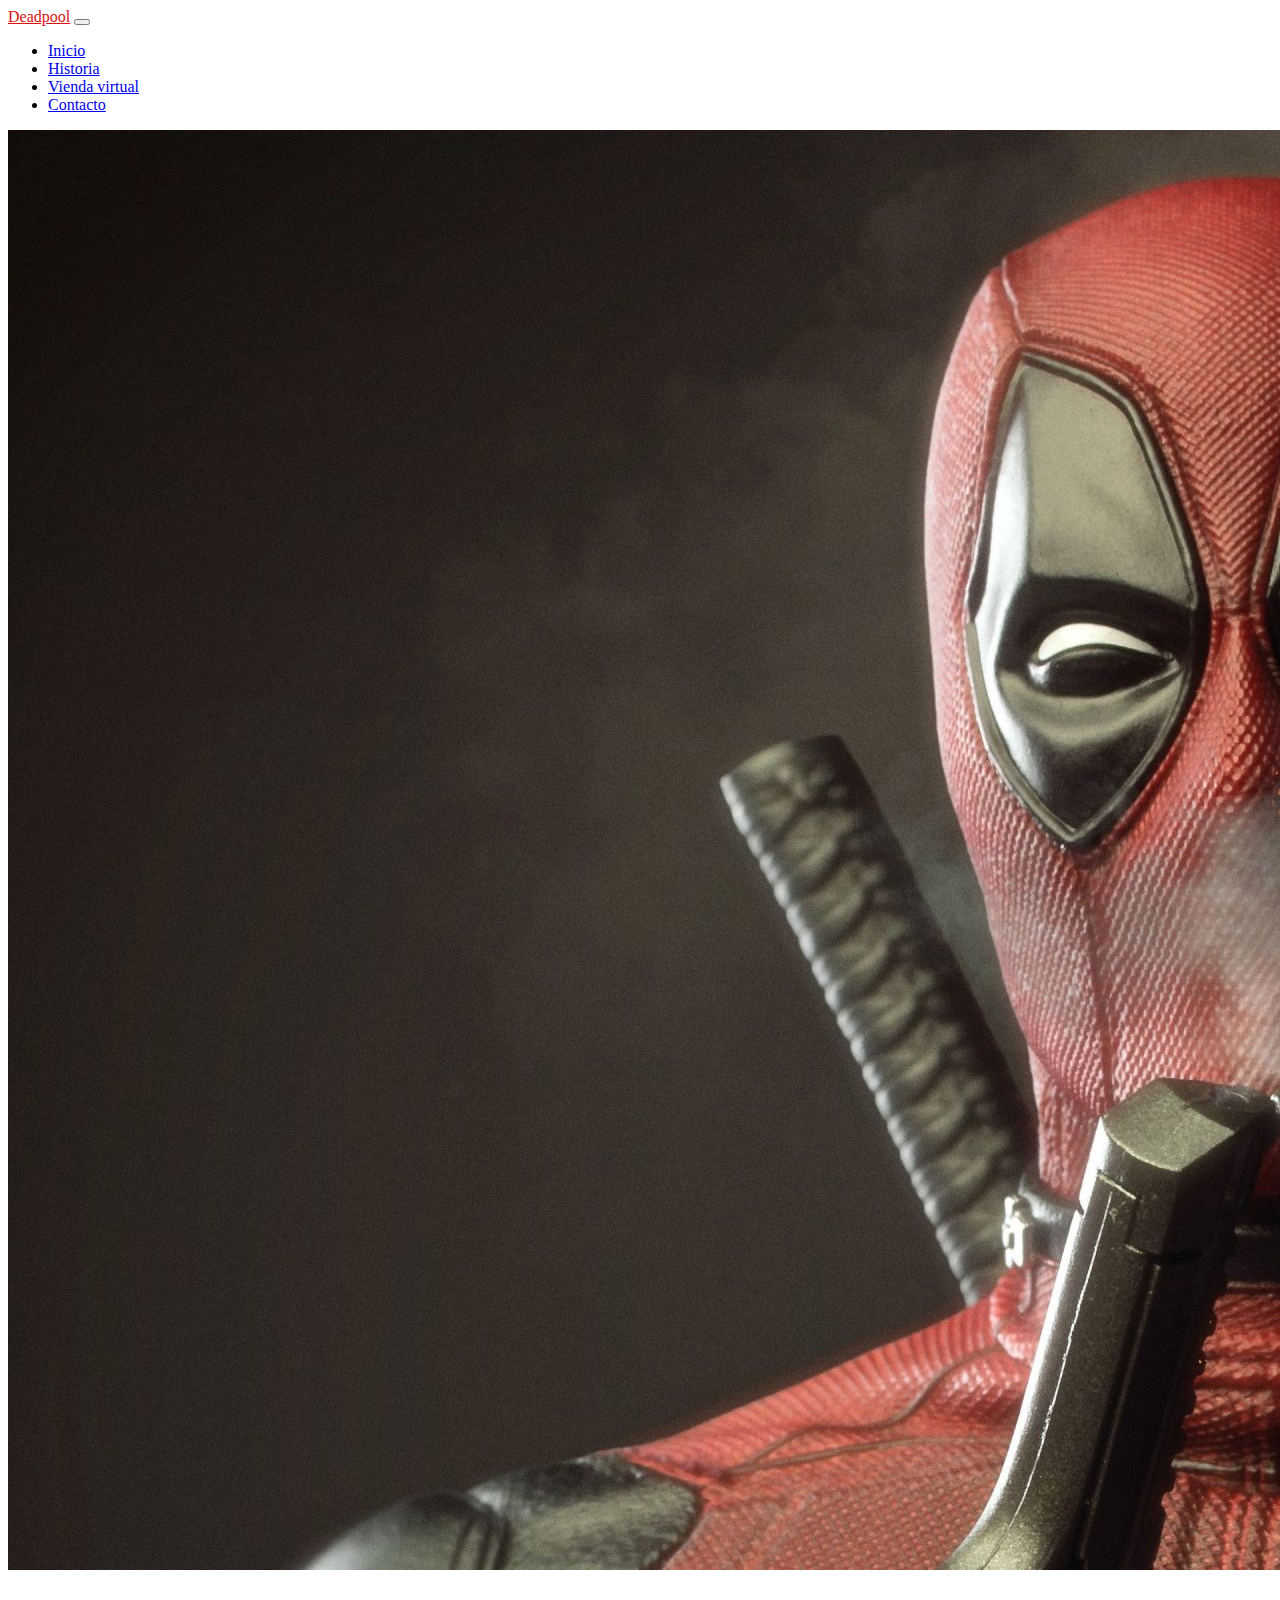
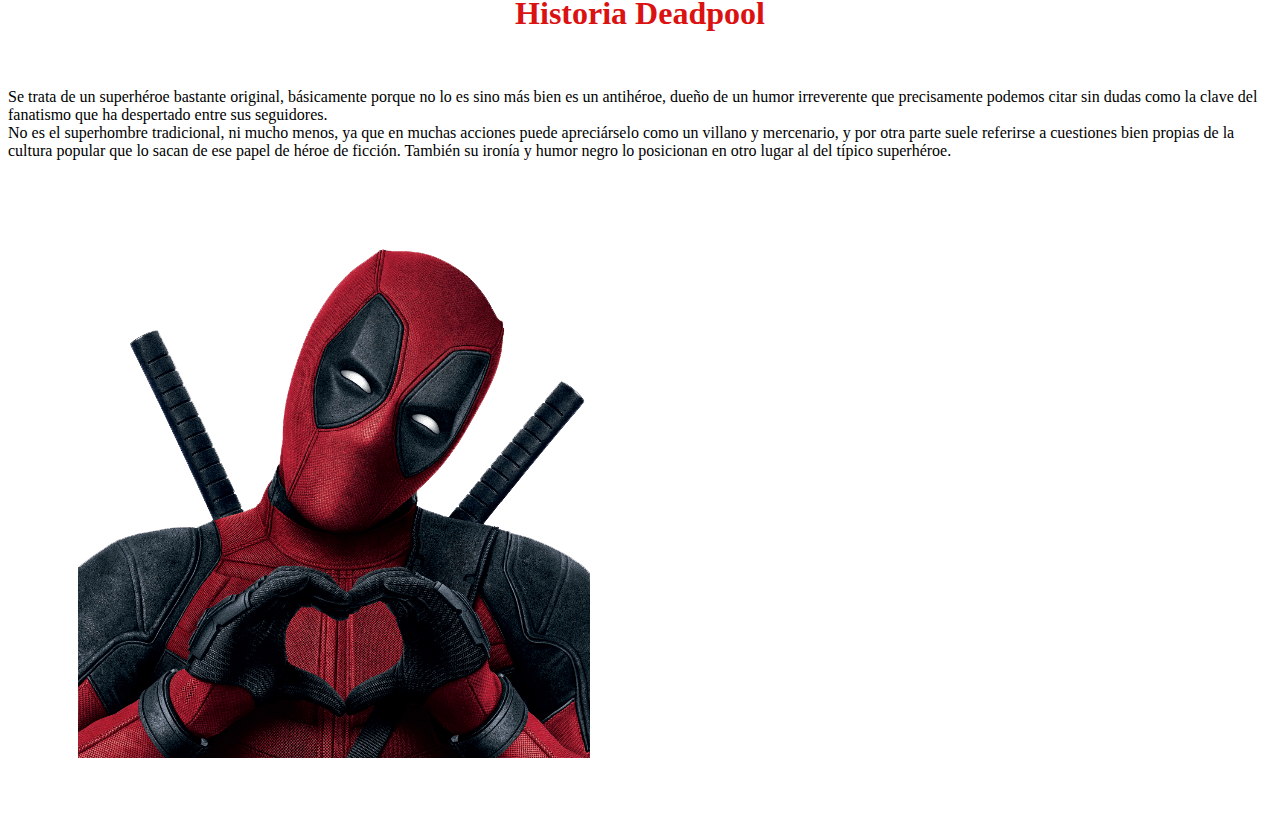
<file: index.html>
<!DOCTYPE html>
<html lang="en">
<head>
    <meta charset="UTF-8">
    <meta http-equiv="X-UA-Compatible" content="IE=edge">
    <meta name="viewport" content="width=device-width, initial-scale=1.0">
    <!-- link de bootstrap-->
    <link href="https://cdn.jsdelivr.net/npm/bootstrap@5.1.3/dist/css/bootstrap.min.css" rel="stylesheet" integrity="sha384-1BmE4kWBq78iYhFldvKuhfTAU6auU8tT94WrHftjDbrCEXSU1oBoqyl2QvZ6jIW3" crossorigin="anonymous"> 
    <!-- link animate-->
    <link rel="stylesheet" href="https://cdnjs.cloudflare.com/ajax/libs/animate.css/4.1.1/animate.min.css"/>
    <!-- link logo-->
   <link rel="icon" href="img/logo.ico">
    <title>Tienda Virtual Deadpool</title>
</head>
<body>

    <header>
        <nav class="navbar navbar-expand-lg navbar-dark bg-dark  animate__animated animate__bounceInLeft" id="menu"   >
            <div class="container-fluid">
              <a class="navbar-brand" href="#" id="menu" style="color: #DA1212;">Deadpool</a>
              <button class="navbar-toggler" type="button" data-bs-toggle="collapse" data-bs-target="#navbarSupportedContent" aria-controls="navbarSupportedContent" aria-expanded="false" aria-label="Toggle navigation">
                <span class="navbar-toggler-icon"></span>
              </button>
              <div class="collapse navbar-collapse" id="navbarSupportedContent">
                <ul class="navbar-nav me-auto mb-2 mb-lg-0">
                  
                  <li class="nav-item">
                    <a class="nav-link active" aria-current="page" href="index.html" >Inicio</a>
                  </li>

                  <li class="nav-item">
                    <a class="nav-link" href="#historia">Historia</a>
                  </li>

                  <li class="nav-item">
                    <a class="nav-link" href="tienda.html" target="_black">Vienda virtual</a>
                  </li>  

                  <li class="nav-item">
                    <a class="nav-link" href="mailto:giovannylasensaxion@gmail.com" target="_black">Contacto</a>
                  </li>
                </ul>
              </div>
            </div>
          </nav> 
       </header>

       <main>
        <img  src="img/deadpool principal.jpg" alt="imagen deadpool" class="w-100 img-fluid">  
        <section>
         <div class="contaider mt-5 mb-3 ms-5"  > 
          <div class="row"> 
    
          <div class="col-8 align-self-center" id="historia">
            <h1 style="text-align: center; color: #DA1212;" > Historia Deadpool</h1><br>   

            <p>Se trata de un superhéroe bastante original, básicamente porque no lo es sino más bien es un antihéroe, dueño de un humor irreverente que precisamente podemos citar sin dudas como la clave del fanatismo que ha despertado entre sus seguidores. <br/>
            No es el superhombre tradicional, ni mucho menos, ya que en muchas acciones puede apreciárselo como un villano y mercenario, y por otra parte suele referirse a cuestiones bien propias de la cultura popular que lo sacan de ese papel de héroe de ficción.
            También su ironía y humor negro lo posicionan en otro lugar al del típico superhéroe.  
            </p>
          </div>
    
          <div class="col-4">
         <img src="img/imagen-deadpool2.png" alt="imagen Deadpool" class="w-50 img-fluid" style="margin: 70px;"> 
          </div>
          </div>   
        </div>
        </section>
       </main>
       
    <section>
      
      
    </section>
    
       <footer>
    
       </footer>

      <script src="js/productosTienda.js"></script>  
      
      
      <script src="https://cdn.jsdelivr.net/npm/bootstrap@5.1.3/dist/js/bootstrap.bundle.min.js"integrity="sha384-ka7Sk0Gln4gmtz2MlQnikT1wXgYsOg+OMhuP+IlRH9sENBO0LRn5q+8nbTov4+1p" crossorigin="anonymous"></script>  
</body>
</html>
</file>
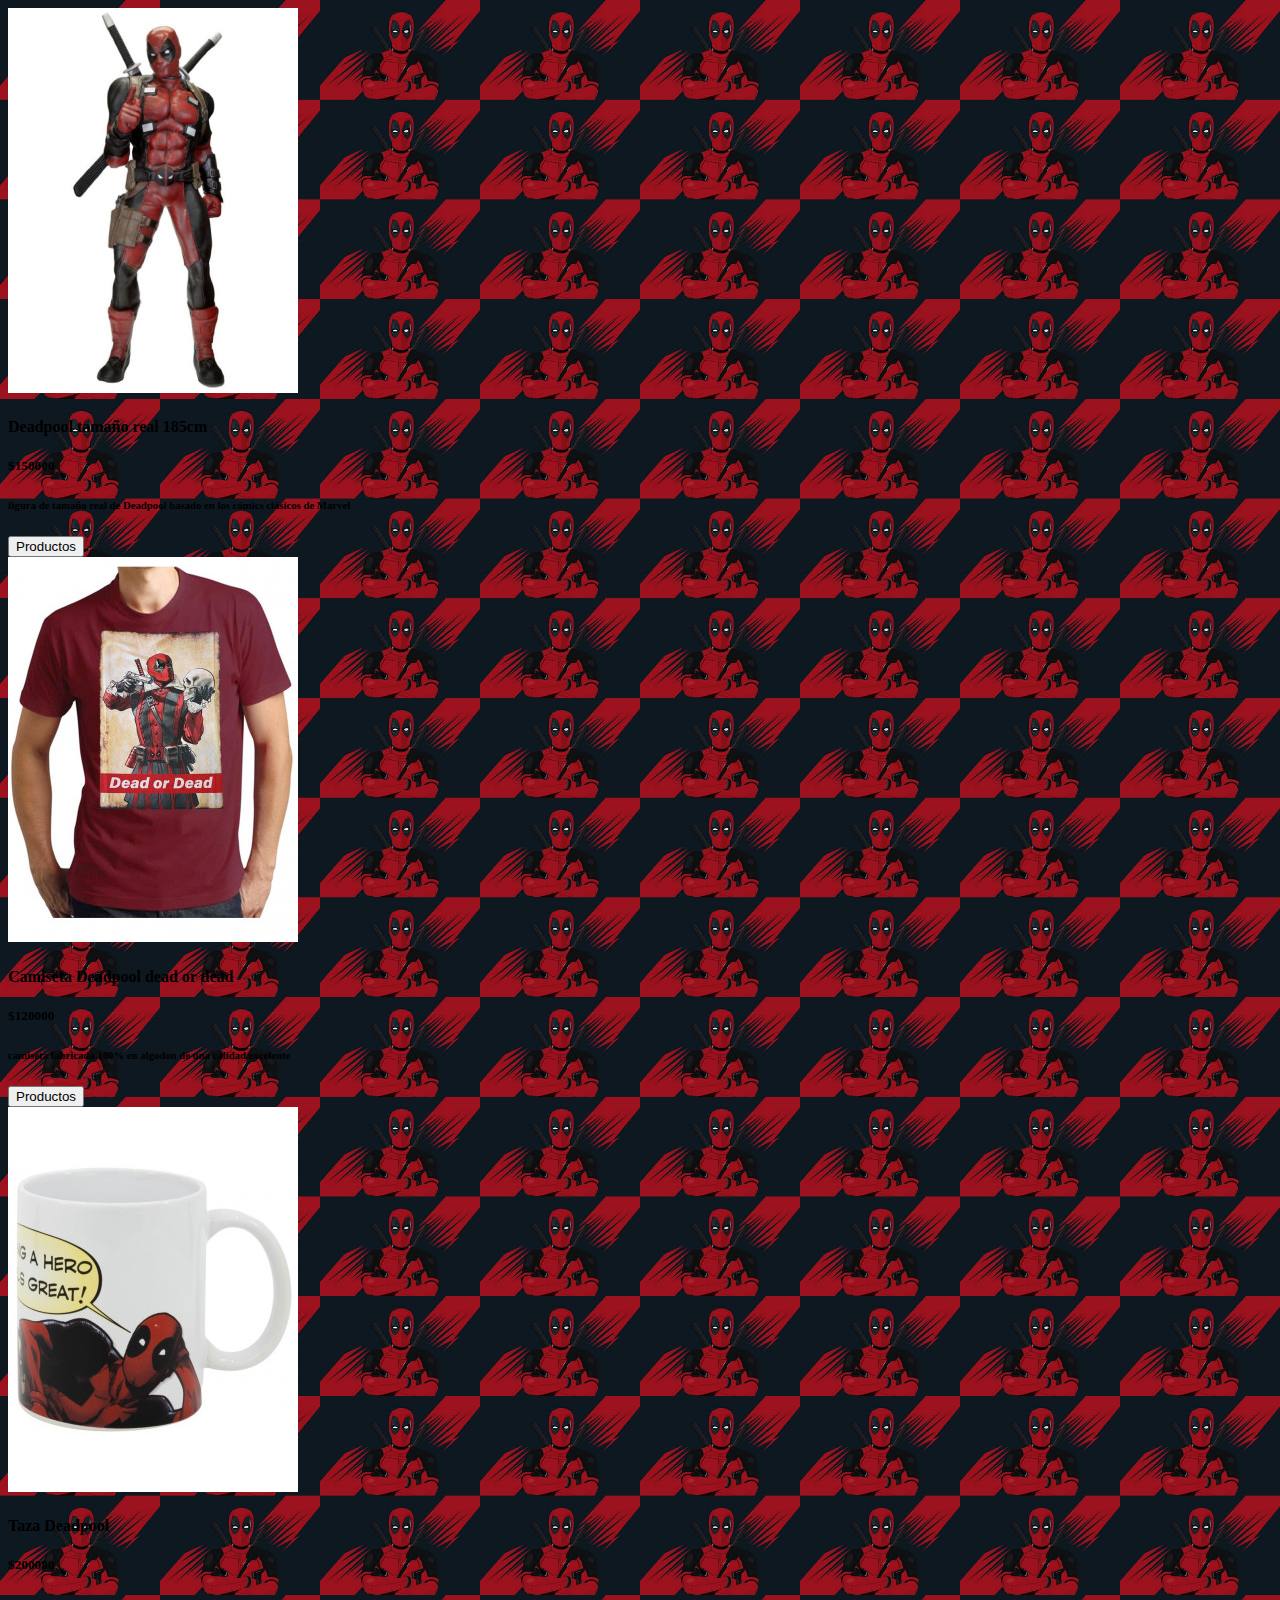
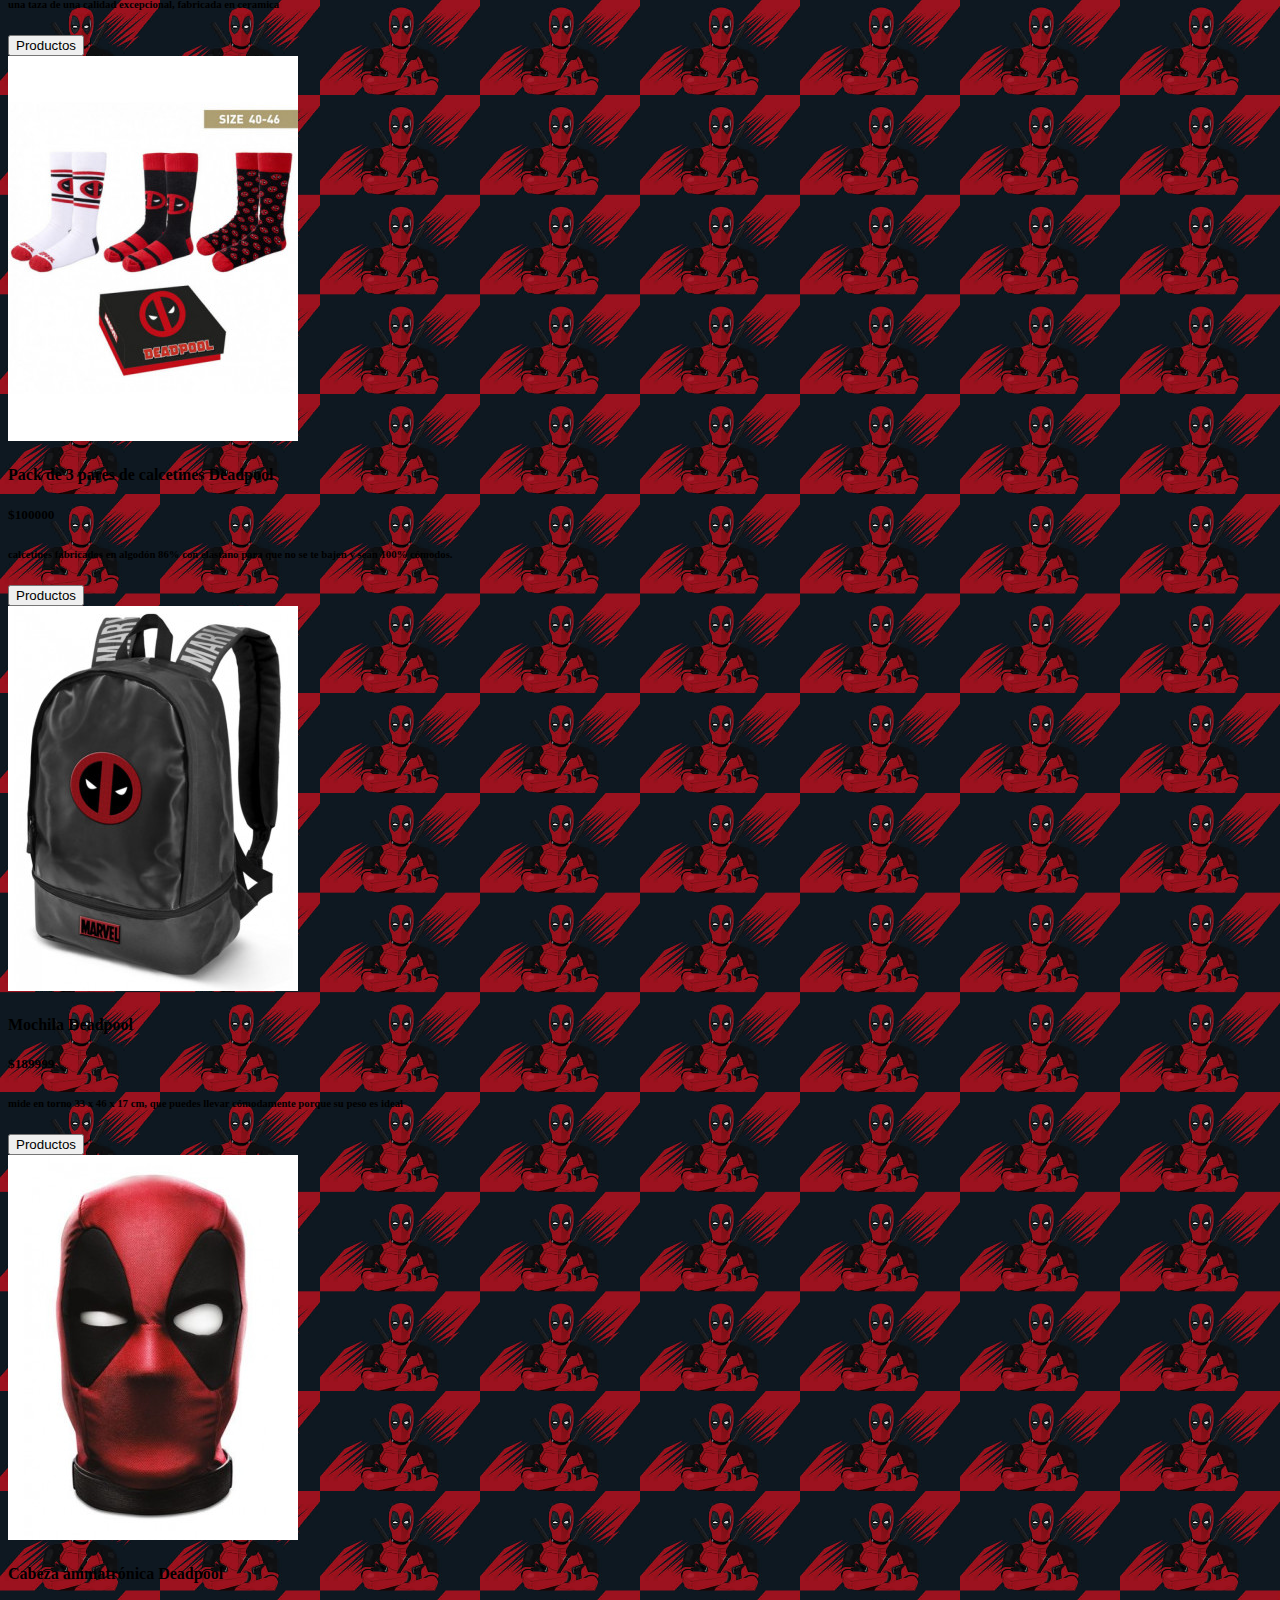
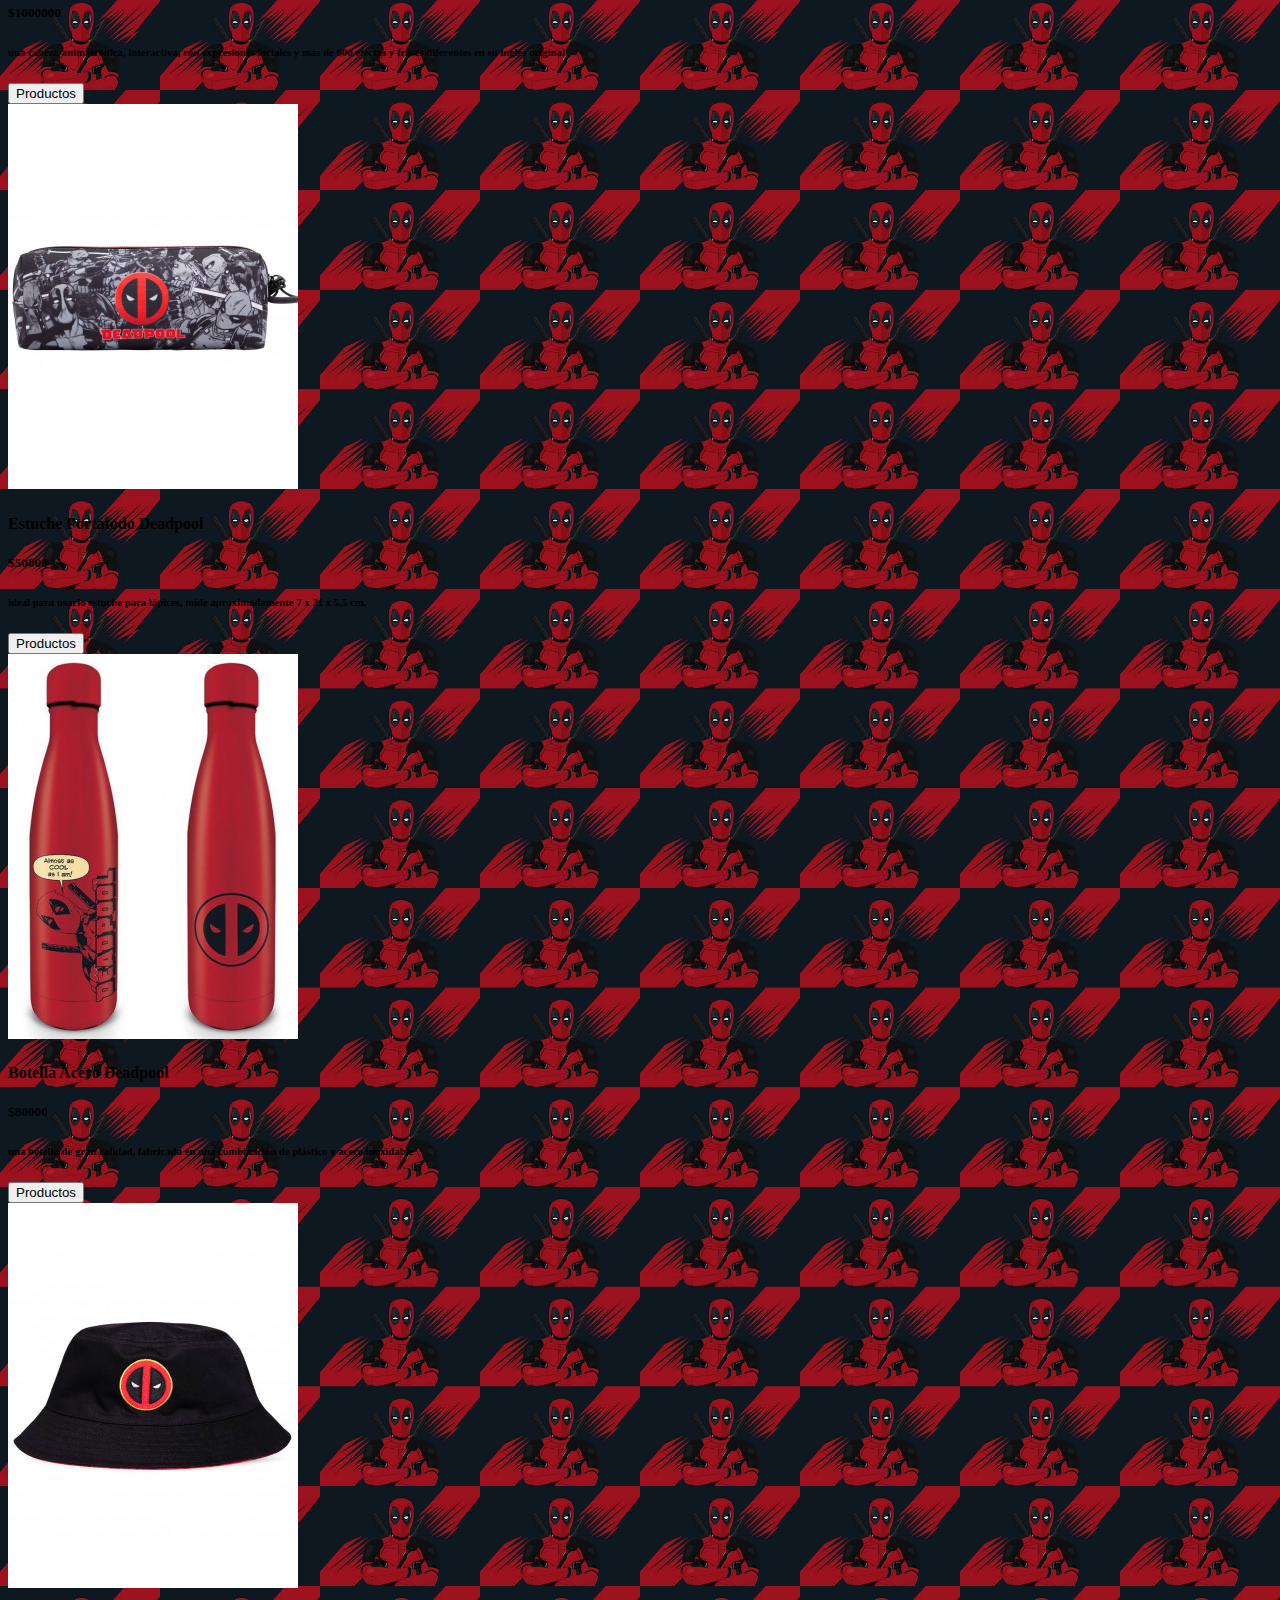
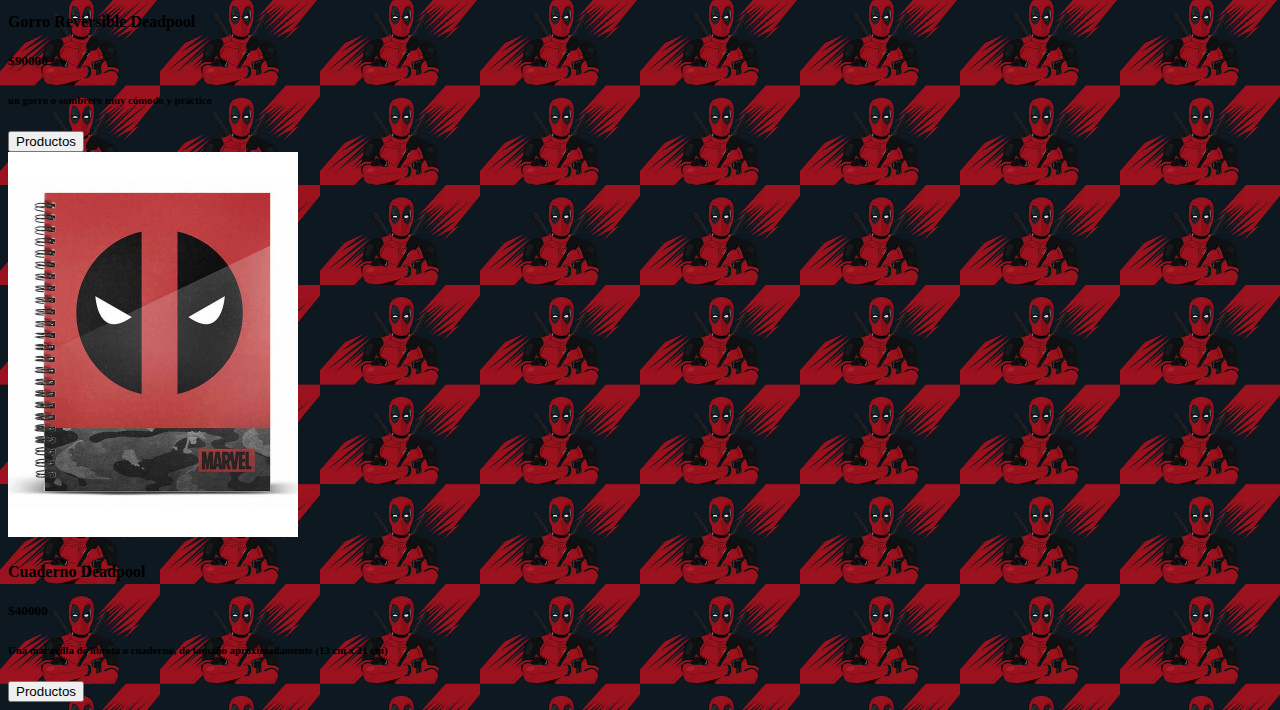
<file: tienda.html>
<!DOCTYPE html>
<html lang="en">
<head>
    <meta charset="UTF-8">
    <meta http-equiv="X-UA-Compatible" content="IE=edge">
    <meta name="viewport" content="width=device-width, initial-scale=1.0">
    <title>Productos de la tienda</title>
    <link href="https://cdn.jsdelivr.net/npm/bootstrap@5.1.3/dist/css/bootstrap.min.css" rel="stylesheet" integrity="sha384-1BmE4kWBq78iYhFldvKuhfTAU6auU8tT94WrHftjDbrCEXSU1oBoqyl2QvZ6jIW3" crossorigin="anonymous">

    <link rel="stylesheet" href="main.css">
  
</head>
<body>
    



  <header> 

   

  </header>

<main> 
    <div class="container">
  <div class="row row-cols-1 row-cols-md-5 g-4" id="fila">
  </div>
    </div>
</main>




    <script src="https://cdn.jsdelivr.net/npm/bootstrap@5.1.3/dist/js/bootstrap.bundle.min.js" integrity="sha384-ka7Sk0Gln4gmtz2MlQnikT1wXgYsOg+OMhuP+IlRH9sENBO0LRn5q+8nbTov4+1p" crossorigin="anonymous"></script>

    <script src="js/productosTienda.js"></script>
</body>
</html>
</file>
<file: main.css>
body {
    background-image: url(img/deadpool-img.jpg);
    background-size: 10rem;
}
</file>
